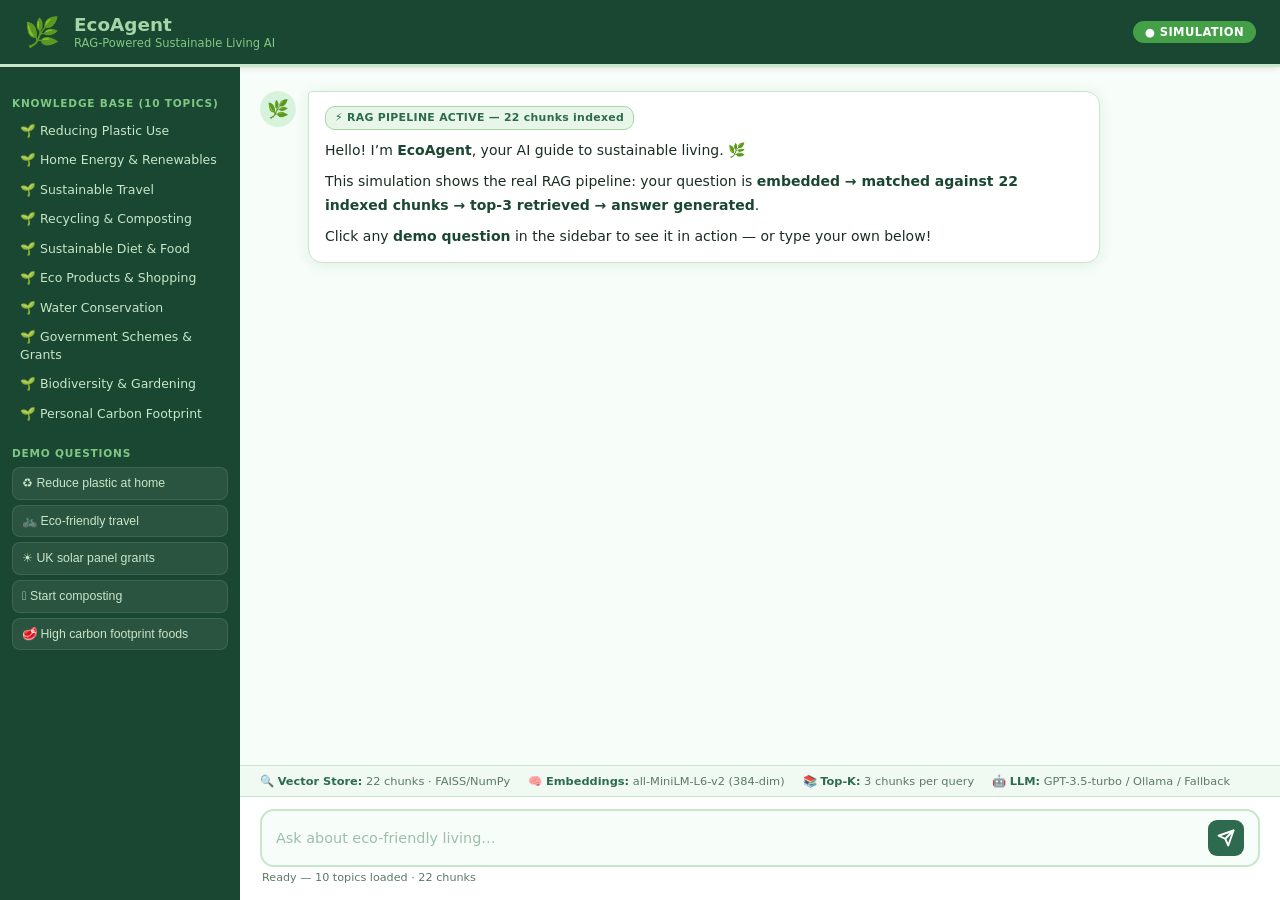
<file: simulation.html>
<!DOCTYPE html>
<html lang="en">
<head>
<meta charset="UTF-8"/>
<meta name="viewport" content="width=device-width,initial-scale=1"/>
<title>Eco Lifestyle Agent — Simulation</title>
<style>
*,*::before,*::after{box-sizing:border-box;margin:0;padding:0}
:root{
  --green-dark:#1a4731;--green-mid:#2d6a4f;--green-light:#52b788;
  --green-pale:#d8f3dc;--green-xpale:#f0faf2;
  --text:#1b2d22;--muted:#5a7a65;--border:#c8e6c9;--bg:#f7fdf8;
  --white:#ffffff;--radius:14px;--shadow:0 2px 14px rgba(44,106,79,.10);
}
body{font-family:-apple-system,"Segoe UI",system-ui,sans-serif;background:var(--bg);color:var(--text);min-height:100vh;display:flex;flex-direction:column}

/* Top bar */
header{background:var(--green-dark);color:#e8f5e9;padding:14px 24px;display:flex;align-items:center;gap:14px;box-shadow:0 2px 8px rgba(0,0,0,.2)}
.logo-icon{font-size:1.8rem}
.logo-title{font-size:1.15rem;font-weight:700;color:#a5d6a7}
.logo-sub{font-size:.72rem;color:#81c784;margin-top:1px}
.status-badge{margin-left:auto;background:#43a047;color:#fff;font-size:.72rem;font-weight:700;padding:4px 12px;border-radius:20px;letter-spacing:.4px}

/* Layout */
.shell{display:flex;flex:1;height:calc(100vh - 63px);overflow:hidden}

/* Sidebar */
aside{width:240px;min-width:240px;background:var(--green-dark);color:#e8f5e9;display:flex;flex-direction:column;overflow-y:auto;padding:16px 12px}
.s-label{font-size:.66rem;font-weight:700;text-transform:uppercase;letter-spacing:.8px;color:#81c784;margin:14px 0 8px}
.topic-item{font-size:.78rem;color:#c8e6c9;padding:5px 8px;border-radius:6px;cursor:default;line-height:1.4;margin-bottom:2px}
.topic-item.active{background:rgba(255,255,255,.18);color:#fff;font-weight:600}
.topic-item::before{content:"🌱 "}
.quick-btn{display:block;width:100%;text-align:left;background:rgba(255,255,255,.07);border:1px solid rgba(255,255,255,.1);color:#c8e6c9;font-size:.77rem;padding:7px 9px;border-radius:8px;cursor:pointer;transition:background .15s;margin-bottom:5px;line-height:1.35}
.quick-btn:hover{background:rgba(255,255,255,.16);color:#fff}
.quick-btn.active{background:rgba(255,255,255,.22);color:#fff;border-color:rgba(255,255,255,.3)}

/* Chat area */
main{flex:1;display:flex;flex-direction:column;overflow:hidden}
#chatWindow{flex:1;overflow-y:auto;padding:24px 20px 10px;display:flex;flex-direction:column;gap:20px;scroll-behavior:smooth}
#chatWindow::-webkit-scrollbar{width:5px}
#chatWindow::-webkit-scrollbar-thumb{background:var(--border);border-radius:3px}

/* Bubbles */
.msg-row{display:flex;align-items:flex-start;gap:12px;animation:fadeUp .28s ease forwards;opacity:0}
@keyframes fadeUp{from{opacity:0;transform:translateY(12px)}to{opacity:1;transform:translateY(0)}}
.msg-row.user{flex-direction:row-reverse;align-self:flex-end;max-width:68%}
.msg-row.bot{align-self:flex-start;max-width:84%}
.avatar{width:36px;height:36px;min-width:36px;border-radius:50%;display:flex;align-items:center;justify-content:center;font-size:1.1rem;background:var(--green-pale)}
.msg-row.user .avatar{background:var(--green-mid)}
.bubble{background:var(--white);border:1px solid var(--border);border-radius:var(--radius);border-top-left-radius:4px;padding:13px 16px;font-size:.875rem;line-height:1.7;box-shadow:var(--shadow);word-break:break-word}
.msg-row.user .bubble{background:var(--green-mid);color:#fff;border:none;border-top-right-radius:4px;border-top-left-radius:var(--radius)}
.bubble p{margin-bottom:7px}.bubble p:last-child{margin-bottom:0}
.bubble strong{font-weight:700;color:var(--green-dark)}
.msg-row.user .bubble strong{color:#c8f7c5}
.bubble ul{padding-left:18px;margin:5px 0 7px}
.bubble li{margin-bottom:4px}
.bubble code{background:var(--green-xpale);border:1px solid var(--border);border-radius:4px;padding:1px 6px;font-size:.82em;font-family:"Courier New",monospace}
.sources-tag{margin-top:10px;padding-top:8px;border-top:1px solid var(--border);font-size:.72rem;color:var(--muted)}
.src-chip{display:inline-block;background:var(--green-xpale);border:1px solid var(--border);border-radius:4px;padding:1px 7px;margin:2px 3px 2px 0;font-size:.7rem}
.rag-badge{display:inline-block;background:#e8f5e9;border:1px solid #a5d6a7;color:var(--green-mid);font-size:.68rem;font-weight:700;padding:2px 9px;border-radius:10px;margin-bottom:9px;letter-spacing:.3px}

/* Typing indicator */
.typing-row{display:flex;align-items:flex-start;gap:12px;align-self:flex-start;padding:0 0 4px}
.typing-row .bubble{padding:13px 18px;display:flex;gap:6px;align-items:center}
.dot{width:8px;height:8px;border-radius:50%;background:var(--green-light);animation:bounce 1.1s infinite}
.dot:nth-child(2){animation-delay:.18s}.dot:nth-child(3){animation-delay:.36s}
@keyframes bounce{0%,60%,100%{transform:translateY(0);opacity:.7}30%{transform:translateY(-7px);opacity:1}}
.hidden{display:none!important}

/* Input bar */
.input-bar{padding:12px 20px 16px;background:var(--white);border-top:1px solid var(--border)}
.input-wrap{display:flex;gap:10px;align-items:center;background:var(--bg);border:2px solid var(--border);border-radius:var(--radius);padding:9px 14px;transition:border-color .2s}
.input-wrap:focus-within{border-color:var(--green-light);background:var(--white)}
.input-wrap input{flex:1;border:none;background:transparent;outline:none;font-size:.9rem;font-family:inherit;color:var(--text)}
.input-wrap input::placeholder{color:#9ebeaa}
.send-btn{width:36px;height:36px;background:var(--green-mid);border:none;border-radius:9px;color:#fff;cursor:pointer;display:flex;align-items:center;justify-content:center;flex-shrink:0;transition:background .15s}
.send-btn:hover{background:var(--green-dark)}
.send-btn:disabled{background:#a5c9a5;cursor:default}
.meta-bar{display:flex;justify-content:space-between;padding:4px 2px 0;font-size:.7rem;color:var(--muted)}

/* RAG info panel */
.rag-panel{padding:8px 20px;background:#f0faf2;border-top:1px solid var(--border);font-size:.71rem;color:var(--muted);display:flex;gap:18px;flex-wrap:wrap;align-items:center}
.rag-panel b{color:var(--green-mid)}

/* Progress */
.progress-wrap{height:3px;background:var(--border)}
.progress-bar{height:3px;background:var(--green-light);width:0;transition:width .45s ease}

aside::-webkit-scrollbar{width:4px}
aside::-webkit-scrollbar-thumb{background:rgba(255,255,255,.15);border-radius:2px}
</style>
</head>
<body>

<header>
  <div class="logo-icon">🌿</div>
  <div>
    <div class="logo-title">EcoAgent</div>
    <div class="logo-sub">RAG-Powered Sustainable Living AI</div>
  </div>
  <div class="status-badge">&#9679; SIMULATION</div>
</header>

<div class="progress-wrap"><div class="progress-bar" id="progressBar"></div></div>

<div class="shell">
  <aside>
    <div class="s-label">Knowledge Base (10 topics)</div>
    <div class="topic-item" id="t0">Reducing Plastic Use</div>
    <div class="topic-item" id="t1">Home Energy &amp; Renewables</div>
    <div class="topic-item" id="t2">Sustainable Travel</div>
    <div class="topic-item" id="t3">Recycling &amp; Composting</div>
    <div class="topic-item" id="t4">Sustainable Diet &amp; Food</div>
    <div class="topic-item" id="t5">Eco Products &amp; Shopping</div>
    <div class="topic-item" id="t6">Water Conservation</div>
    <div class="topic-item" id="t7">Government Schemes &amp; Grants</div>
    <div class="topic-item" id="t8">Biodiversity &amp; Gardening</div>
    <div class="topic-item" id="t9">Personal Carbon Footprint</div>

    <div class="s-label" style="margin-top:18px">Demo Questions</div>
    <button class="quick-btn" id="q0">&#9851; Reduce plastic at home</button>
    <button class="quick-btn" id="q1">&#128690; Eco-friendly travel</button>
    <button class="quick-btn" id="q2">&#9728; UK solar panel grants</button>
    <button class="quick-btn" id="q3">&#129163; Start composting</button>
    <button class="quick-btn" id="q4">&#129385; High carbon footprint foods</button>
  </aside>

  <main>
    <div id="chatWindow">
      <div class="msg-row bot" style="opacity:1">
        <div class="avatar">&#127807;</div>
        <div class="bubble">
          <div class="rag-badge">&#9889; RAG PIPELINE ACTIVE &mdash; 22 chunks indexed</div>
          <p>Hello! I&rsquo;m <strong>EcoAgent</strong>, your AI guide to sustainable living. &#127807;</p>
          <p>This simulation shows the real RAG pipeline: your question is <strong>embedded &rarr; matched against 22 indexed chunks &rarr; top-3 retrieved &rarr; answer generated</strong>.</p>
          <p>Click any <strong>demo question</strong> in the sidebar to see it in action &mdash; or type your own below!</p>
        </div>
      </div>
    </div>

    <div id="typingRow" class="typing-row hidden" style="padding:0 20px 6px">
      <div class="avatar">&#127807;</div>
      <div class="bubble"><div class="dot"></div><div class="dot"></div><div class="dot"></div></div>
    </div>

    <div class="rag-panel">
      <span>&#128269; <b>Vector Store:</b> 22 chunks &middot; FAISS/NumPy</span>
      <span>&#129504; <b>Embeddings:</b> all-MiniLM-L6-v2 (384-dim)</span>
      <span>&#128218; <b>Top-K:</b> 3 chunks per query</span>
      <span>&#129302; <b>LLM:</b> GPT-3.5-turbo / Ollama / Fallback</span>
    </div>

    <div class="input-bar">
      <div class="input-wrap">
        <input id="userInput" type="text" placeholder="Ask about eco-friendly living&hellip;" maxlength="200"/>
        <button class="send-btn" id="sendBtn">
          <svg width="18" height="18" viewBox="0 0 24 24" fill="none" stroke="currentColor" stroke-width="2.5" stroke-linecap="round" stroke-linejoin="round"><line x1="22" y1="2" x2="11" y2="13"/><polygon points="22 2 15 22 11 13 2 9 22 2"/></svg>
        </button>
      </div>
      <div class="meta-bar">
        <span id="ragInfo">Ready &mdash; 10 topics loaded &middot; 22 chunks</span>
        <span id="timeInfo"></span>
      </div>
    </div>
  </main>
</div>

<script>
const DEMOS = [
  {
    q: "How can I reduce plastic use at home?",
    sources: ["01_reduce_plastic","04_recycling_waste"],
    topic: [0,3], chunks:3, ms:312,
    answer: `<div class="rag-badge">&#128196; 3 chunks retrieved &middot; 2 sources matched</div>
<p><strong>Reducing plastic at home</strong> is one of the highest-impact daily actions you can take. Here are the most effective swaps:</p>
<ul>
<li>&#128717; <strong>Shopping:</strong> Switch to reusable cotton or jute bags &mdash; saves ~700 plastic bags per year.</li>
<li>&#128167; <strong>Bottles:</strong> A reusable stainless-steel bottle eliminates ~156 single-use bottles per year.</li>
<li>&#129366; <strong>Bathroom:</strong> Shampoo bars, bamboo toothbrushes, and a safety razor generate almost zero plastic waste.</li>
<li>&#127857; <strong>Kitchen:</strong> Replace cling wrap with beeswax wraps or silicone lids. Use glass containers for storage.</li>
<li>&#9749; <strong>On the go:</strong> A reusable coffee cup saves 500+ disposable cups per year.</li>
</ul>
<p>For soft plastics (bread bags, cereal bags), most UK supermarkets &mdash; <strong>Tesco, Sainsbury&rsquo;s, Waitrose</strong> &mdash; now have in-store collection points.</p>
<p>&#127963; <strong>Government:</strong> The UK <strong>Deposit Return Scheme (DRS)</strong> is rolling out &mdash; you&rsquo;ll get money back when returning drinks bottles!</p>
<p>&#9989; <strong>Quick Win today:</strong> Put a reusable bag by your front door so you never forget it on a shopping trip.</p>`
  },
  {
    q: "What eco-friendly travel options are available?",
    sources: ["03_sustainable_travel","06_eco_products"],
    topic: [2,5], chunks:3, ms:287,
    answer: `<div class="rag-badge">&#128196; 3 chunks retrieved &middot; 2 sources matched</div>
<p>Transport is one of your biggest carbon levers. Carbon footprint by mode of travel <em>(per passenger-km)</em>:</p>
<ul>
<li>&#127939; <strong>Walking / Cycling:</strong> 0 g CO&#8322;/km &mdash; best for short trips</li>
<li>&#128642; <strong>Eurostar train:</strong> 6 g CO&#8322;/km vs 195 g for a long-haul flight</li>
<li>&#9889; <strong>Electric car (UK grid):</strong> ~53 g CO&#8322;/km &mdash; 3&times; cleaner than petrol</li>
<li>&#128652; <strong>Coach (National Express):</strong> ~27 g CO&#8322;/km &mdash; very efficient</li>
</ul>
<p><strong>Daily tips:</strong> Working from home saves ~4.4 kg CO&#8322; per day. Cycling or walking trips under 3 miles is the best single habit change.</p>
<p>&#128664; <strong>EV Grants:</strong> UK <strong>Workplace Charging Scheme</strong> gives up to &pound;350. US <strong>IRA gives up to $7,500</strong> in EV tax credits.</p>
<p>&#9992; <strong>Fly less:</strong> One transatlantic return flight = ~1.6 tonnes CO&#8322; &mdash; the single highest-impact action you can take.</p>
<p>&#9989; <strong>Quick Win today:</strong> Plan your next long trip by train &mdash; Trainline often has advance fares 60&ndash;70% cheaper than standard.</p>`
  },
  {
    q: "What UK government grants are available for solar panels?",
    sources: ["02_energy_saving","08_government_schemes"],
    topic: [1,7], chunks:3, ms:341,
    answer: `<div class="rag-badge">&#128196; 3 chunks retrieved &middot; 2 sources matched</div>
<p>Several excellent UK schemes make solar panels and home energy upgrades more affordable:</p>
<ul>
<li>&#9728; <strong>Smart Export Guarantee (SEG):</strong> Energy suppliers pay you for surplus solar electricity exported to the grid &mdash; typically 3&ndash;15p/kWh. Free ongoing income once panels are installed.</li>
<li>&#127968; <strong>ECO4 Scheme:</strong> Free solar PV, insulation, and heating upgrades for low-income or fuel-poor households. Apply via your local council or energy supplier.</li>
<li>&#128293; <strong>Boiler Upgrade Scheme (BUS):</strong> &pound;7,500 grant toward an air-source heat pump &mdash; pairs perfectly with solar.</li>
<li>&#127961; <strong>Home Upgrade Grant (HUG2):</strong> For off-gas-grid low-income homes &mdash; covers insulation + solar PV.</li>
</ul>
<p><strong>Solar stats:</strong> A typical 4kWp system generates ~3,400 kWh/year, covering ~80% of household electricity and saving &pound;600&ndash;&pound;1,000/year. Payback is typically 7&ndash;10 years.</p>
<p>&#127482;&#127480; <strong>US residents:</strong> The IRA&rsquo;s <strong>Residential Clean Energy Credit</strong> gives a <strong>30% federal tax credit</strong> on solar installations through 2032.</p>
<p>&#9989; <strong>Quick Win today:</strong> Check eligibility for ECO4 at gov.uk &mdash; it&rsquo;s completely free for qualifying households.</p>`
  },
  {
    q: "How do I start composting at home?",
    sources: ["04_recycling_waste","09_biodiversity_garden"],
    topic: [3,8], chunks:3, ms:298,
    answer: `<div class="rag-badge">&#128196; 3 chunks retrieved &middot; 2 sources matched</div>
<p>Composting diverts food waste from landfill, where it produces methane (28&times; more potent than CO&#8322;). Here&rsquo;s how to start:</p>
<ul>
<li>&#128230; <strong>Get a bin:</strong> An open-bottomed compost bin in a corner of the garden. Many councils sell them at a discount (~&pound;5&ndash;&pound;8).</li>
<li>&#9989; <strong>Add:</strong> Fruit/veg peelings, tea bags, eggshells, grass clippings, torn-up cardboard, newspaper, hair clippings.</li>
<li>&#10060; <strong>Avoid:</strong> Meat, fish, dairy, cooked food, and diseased plants.</li>
<li>&#9878; <strong>Balance:</strong> Aim for ~50% &ldquo;greens&rdquo; (wet, nitrogen-rich) and ~50% &ldquo;browns&rdquo; (dry, carbon-rich). This prevents it going slimy or too dry.</li>
</ul>
<p>&#129163; <strong>No garden?</strong> A <strong>wormery</strong> or <strong>Bokashi system</strong> works brilliantly in a flat &mdash; Bokashi even handles meat and dairy!</p>
<p>&#129428; <strong>Bonus wildlife tip:</strong> An open compost heap is one of the best wildlife habitats &mdash; slow worms, frogs, and hedgehogs love them.</p>
<p>&#9989; <strong>Quick Win today:</strong> Put a small caddy on your kitchen counter and start collecting peelings today.</p>`
  },
  {
    q: "Which foods have the highest carbon footprint?",
    sources: ["05_sustainable_food","10_carbon_footprint"],
    topic: [4,9], chunks:3, ms:276,
    answer: `<div class="rag-badge">&#128196; 3 chunks retrieved &middot; 2 sources matched</div>
<p>Food accounts for ~26% of global GHG emissions. Here&rsquo;s the carbon footprint by food type <em>(kg CO&#8322;e per kg of food)</em>:</p>
<ul>
<li>&#129385; <strong>Beef: 60 kg CO&#8322;e/kg</strong> &mdash; by far the highest</li>
<li>&#128017; <strong>Lamb: 24 kg CO&#8322;e/kg</strong></li>
<li>&#129472; <strong>Cheese: 21 kg CO&#8322;e/kg</strong></li>
<li>&#128020; <strong>Chicken: 6 kg CO&#8322;e/kg</strong></li>
<li>&#127807; <strong>Lentils: 0.9 kg CO&#8322;e/kg</strong> &mdash; 67&times; less than beef!</li>
<li>&#129371; <strong>Oat milk: 0.9 kg CO&#8322;e/kg</strong> vs cow&rsquo;s milk at 3.2 kg</li>
</ul>
<p><strong>Biggest impact:</strong> Moving to a fully plant-based diet saves ~1.5 tonnes CO&#8322;e/year. Even just replacing one beef meal per week saves ~1,300 kg CO&#8322;e/year.</p>
<p>&#128722; <strong>Shopping tips:</strong> Buy seasonal and local produce, choose MSC-certified seafood, and look for Rainforest Alliance labels on coffee and cocoa.</p>
<p>&#9989; <strong>Quick Win today:</strong> Try a &ldquo;Meat-Free Monday&rdquo; &mdash; swap beef for lentils or chickpeas in your favourite recipe.</p>`
  }
];

let busy = false;
const chatWindow  = document.getElementById('chatWindow');
const typingRow   = document.getElementById('typingRow');
const ragInfo     = document.getElementById('ragInfo');
const timeInfo    = document.getElementById('timeInfo');
const progressBar = document.getElementById('progressBar');
const userInput   = document.getElementById('userInput');
const sendBtn     = document.getElementById('sendBtn');

function hl(arr){
  document.querySelectorAll('.topic-item').forEach(el=>el.classList.remove('active'));
  arr.forEach(i=>{const el=document.getElementById('t'+i);if(el)el.classList.add('active');});
}
function hlQ(i){
  document.querySelectorAll('.quick-btn').forEach(el=>el.classList.remove('active'));
  const el=document.getElementById('q'+i);if(el)el.classList.add('active');
}

function addMsg(role,html){
  const row=document.createElement('div');
  row.className='msg-row '+role;
  row.innerHTML=(role==='user')
    ?`<div class="avatar">&#128100;</div><div class="bubble">${html}</div>`
    :`<div class="avatar">&#127807;</div><div class="bubble">${html}</div>`;
  chatWindow.appendChild(row);
  chatWindow.scrollTop=chatWindow.scrollHeight;
}

function addBot(html,sources){
  const chips=sources.map(s=>`<span class="src-chip">${s.replace(/_/g,' ')}</span>`).join('');
  addMsg('bot',html+`<div class="sources-tag">&#128218; Sources: ${chips}</div>`);
}

const sleep=ms=>new Promise(r=>setTimeout(r,ms));

async function runDemo(idx){
  if(busy)return;
  busy=true; sendBtn.disabled=true;
  const d=DEMOS[idx];
  hlQ(idx);
  addMsg('user',d.q);

  ragInfo.textContent='&#128269; Embedding query & searching vector store\u2026';
  timeInfo.textContent='';
  progressBar.style.width='28%';
  typingRow.classList.remove('hidden');
  chatWindow.scrollTop=chatWindow.scrollHeight;

  await sleep(650);
  progressBar.style.width='62%';
  ragInfo.textContent=`&#129504; Retrieved ${d.chunks} chunks \u2014 generating answer\u2026`;

  await sleep(950);
  progressBar.style.width='96%';
  await sleep(180);
  typingRow.classList.add('hidden');
  progressBar.style.width='0';

  addBot(d.answer, d.sources);
  hl(d.topic);

  ragInfo.textContent=`\u2705 Done in ${d.ms}ms \u2014 ${d.chunks} chunks from ${d.sources.length} sources`;
  timeInfo.textContent=`\u26a1 ${d.ms}ms`;
  busy=false; sendBtn.disabled=false;
}

async function runCustom(text){
  text=text.trim();
  if(!text||busy)return;
  busy=true; sendBtn.disabled=true;
  userInput.value='';

  addMsg('user',text);
  ragInfo.textContent='&#128269; Searching vector store\u2026';
  progressBar.style.width='40%';
  typingRow.classList.remove('hidden');
  chatWindow.scrollTop=chatWindow.scrollHeight;

  await sleep(700);
  progressBar.style.width='80%';
  ragInfo.textContent='&#129302; Generating eco-lifestyle guidance\u2026';
  await sleep(950);
  progressBar.style.width='0';
  typingRow.classList.add('hidden');

  addBot(`<div class="rag-badge">&#128196; Simulation mode</div>
<p>In the live server your question would be <strong>embedded &rarr; matched against all 22 chunks &rarr; top-3 retrieved &rarr; LLM answer generated</strong>.</p>
<p>Try one of the <strong>5 demo questions</strong> in the sidebar to see full simulated responses with real retrieved context!</p>
<p>&#9989; <strong>To run live:</strong> <code>python main.py</code> &rarr; open <strong>http://localhost:8000</strong></p>`,
    ['simulation_mode']);

  ragInfo.textContent='Ready \u2014 10 topics loaded \u00b7 22 chunks';
  timeInfo.textContent='';
  busy=false; sendBtn.disabled=false;
}

[0,1,2,3,4].forEach(i=>{
  document.getElementById('q'+i).addEventListener('click',()=>runDemo(i));
});
sendBtn.addEventListener('click',()=>runCustom(userInput.value));
userInput.addEventListener('keydown',e=>{if(e.key==='Enter')runCustom(userInput.value);});

setTimeout(()=>runDemo(0),1200);
</script>
</body>
</html>
</file>
